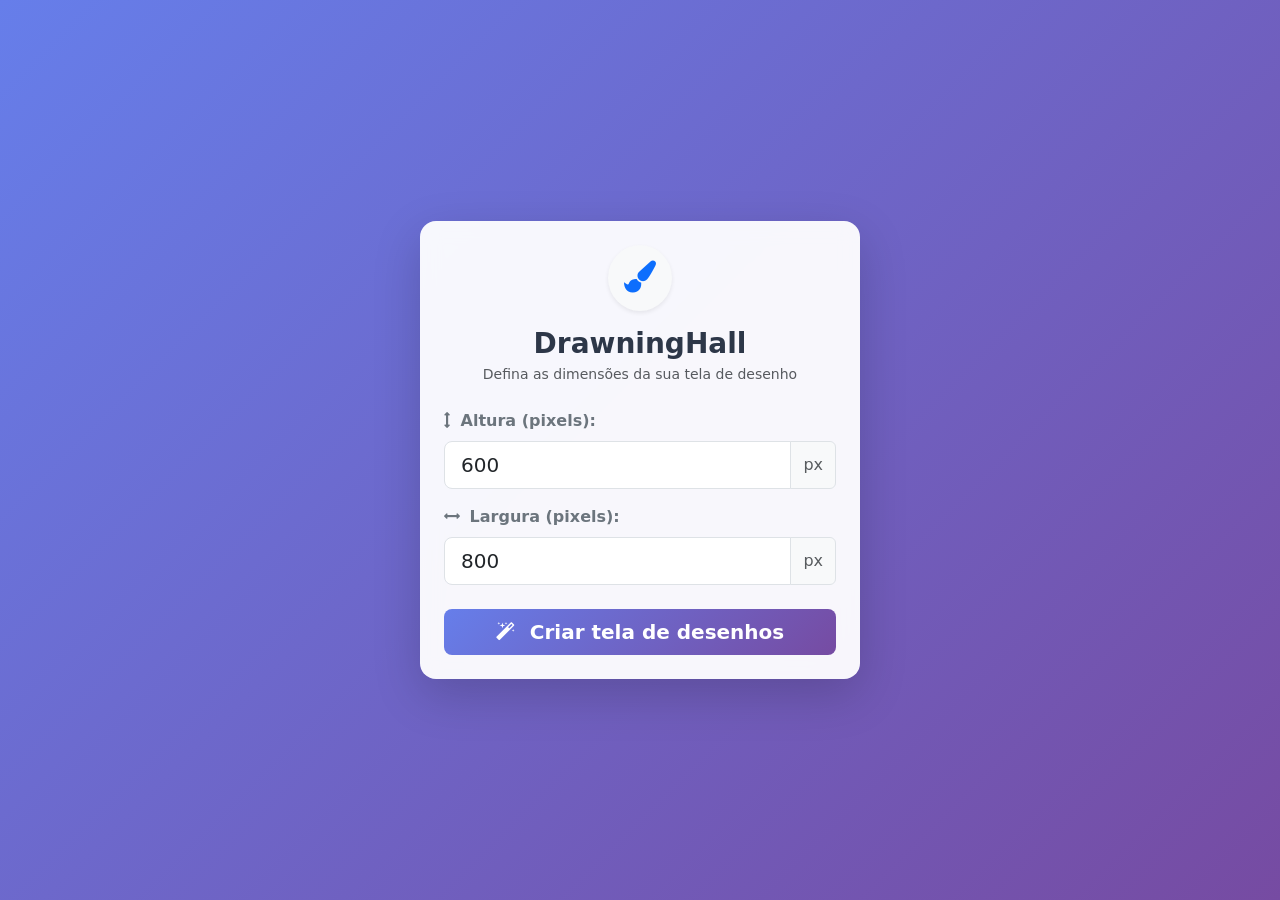
<file: templates/setup.html>
<!DOCTYPE html>
<html lang="pt-BR">
<head>
    <meta charset="UTF-8">
    <meta name="viewport" content="width=device-width, initial-scale=1">
    <title>DrawningHall - Configurar Tela</title>
    <link href="https://cdn.jsdelivr.net/npm/bootstrap@5.3.3/dist/css/bootstrap.min.css" rel="stylesheet">
    <link rel="stylesheet" href="https://cdnjs.cloudflare.com/ajax/libs/font-awesome/4.7.0/css/font-awesome.min.css">
    <style>
        body { background: linear-gradient(135deg, #667eea 0%, #764ba2 100%); min-height: 100vh; color: #333; }
        .card-setup { background: rgba(255, 255, 255, 0.95); backdrop-filter: blur(10px); border: none; max-width: 440px; width: 100%; }
        .titulo-pagina { color: #2d3748; font-weight: 800; }
        .btn-criar { background: linear-gradient(135deg, #667eea 0%, #764ba2 100%); border: none; }
        .btn-criar:hover { transform: translateY(-2px); box-shadow: 0 6px 15px rgba(118, 75, 162, 0.4); }
    </style>
</head>
<body class="d-flex align-items-center justify-content-center p-3">

    <div class="card card-setup shadow-lg p-4 rounded-4 text-center">
        <div class="mb-3">
            <span class="bg-light p-3 rounded-circle d-inline-block text-primary shadow-sm">
                <i class="fa fa-paint-brush fa-2x"></i>
            </span>
        </div>

        <h2 class="titulo-pagina h3 mb-1">DrawningHall</h2>
        <p class="text-muted small mb-4">Defina as dimensões da sua tela de desenho</p>

        <form action="{{ url_for('desenhar') }}" method="POST" class="text-start">
            <div class="mb-3">
                <label for="altura" class="form-label fw-semibold text-secondary">
                    <i class="fa fa-arrows-v me-1"></i> Altura (pixels):
                </label>
                <div class="input-group">
                    <input type="number" id="altura" name="altura-escolher" class="form-control form-control-lg" value="600" min="100" max="2000" required>
                    <span class="input-group-text bg-light text-muted">px</span>
                </div>
            </div>

            <div class="mb-4">
                <label for="largura" class="form-label fw-semibold text-secondary">
                    <i class="fa fa-arrows-h me-1"></i> Largura (pixels):
                </label>
                <div class="input-group">
                    <input type="number" id="largura" name="largura-escolher" class="form-control form-control-lg" value="800" min="100" max="2000" required>
                    <span class="input-group-text bg-light text-muted">px</span>
                </div>
            </div>

            <button type="submit" class="btn btn-primary btn-criar btn-lg w-100 fw-bold py-2 rounded-3 text-white">
                <i class="fa fa-magic me-2"></i> Criar tela de desenhos
            </button>
        </form>
    </div>

    <script src="https://cdn.jsdelivr.net/npm/bootstrap@5.3.3/dist/js/bootstrap.bundle.min.js"></script>
</body>
</html>
</file>
